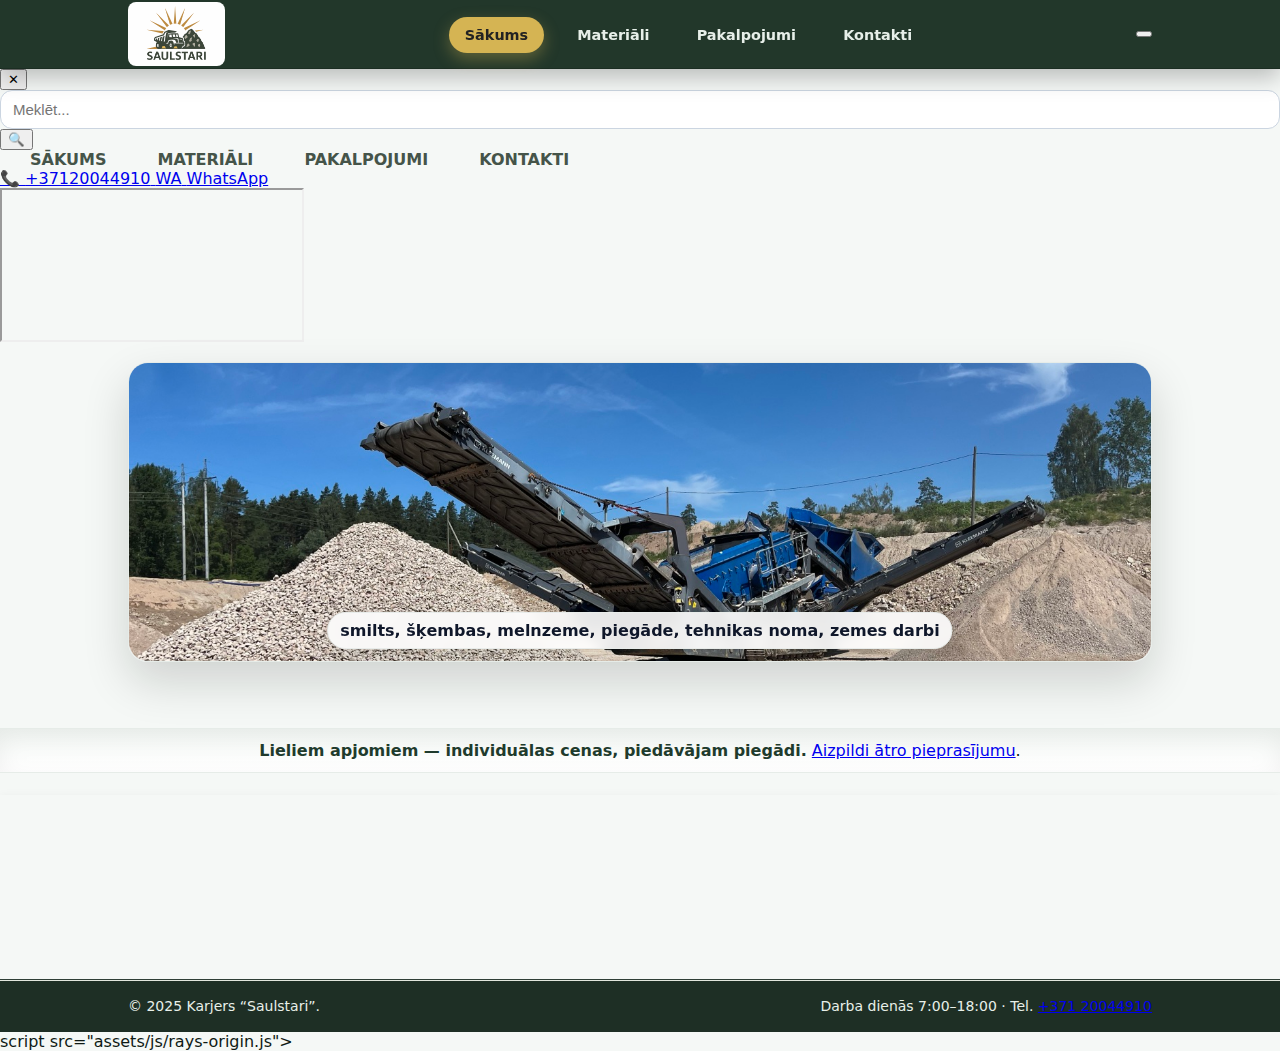
<file: index.html>
<!DOCTYPE html>
<html lang="lv">
<head>
  <meta charset="utf-8">
  <meta name="viewport" content="width=device-width, initial-scale=1">
  <link rel="icon" type="image/png" href="assets/favicon.png">
  <title>Karjers Saulstari</title>
  <link rel="stylesheet" href="assets/styles.css">
  <link rel="stylesheet" href="assets/theme-mineral.css">
  <link rel="stylesheet" href="assets/theme-litholines.css">
  <link rel="stylesheet" href="assets/theme-paperlux.css">
  <link rel="stylesheet" href="assets/theme-glassrail.css">
  <link rel="stylesheet" href="assets/theme-solidbar.css">
  <link rel="stylesheet" href="assets/theme-slategold.css">
  <link rel="stylesheet" href="assets/theme-golden-sand.css">
  <!-- switcher UI stils -->
  <link rel="stylesheet" href="assets/theme-switcher.css">
</head>
<body class="theme-solidbar">
<header class="header">
  <div class="container nav">
    <div class="brand"><img src="assets/logo.png" alt="Karjers Saulstari"></div>
    <nav>
      <a href="index.html" class="active">Sākums</a>
      <a href="materials.html">Materiāli</a>
      <a href="pakalpojumi.html">Pakalpojumi</a>
      <a href="contact.html">Kontakti</a>
    </nav>

    <button class="menu-toggle" aria-label="Izvēlne">
      <span></span>
      <span></span>
      <span></span>
    </button>
  </div>
</header>

<div class="mobile-menu" aria-hidden="true">
  <div class="mobile-menu-inner">
    <button class="mobile-menu-close" aria-label="Aizvērt izvēlni">✕</button>

    <div class="mobile-search">
      <input type="search" placeholder="Meklēt..." />
      <button class="mobile-search-btn" aria-label="Meklēt">🔍</button>
    </div>

    <nav class="mobile-nav">
      <a href="index.html">SĀKUMS</a>
      <a href="materials.html">MATERIĀLI</a>
      <a href="pakalpojumi.html">PAKALPOJUMI</a>
      <a href="contact.html">KONTAKTI</a>
    </nav>

    <div class="mobile-contact">
      <a href="tel:+37120044910" class="mobile-phone">
        <span class="icon-phone">📞</span>
        <span>+37120044910</span>
      </a>
      <a href="https://wa.me/37120044910" class="mobile-whatsapp">
        <span class="wa-badge">WA</span>
        <span>WhatsApp</span>
      </a>
    </div>

    <div class="mobile-map">
      <iframe class="mobile-map-frame"
        src="https://www.google.com/maps?q=Karjers%20Saulstari%20Salaspils&output=embed"
        loading="lazy"
        referrerpolicy="no-referrer-when-downgrade">
      </iframe>
    </div>
  </div>
</div>

<h1 class="visually-hidden">Sākums</h1>

<section class="section hero">
  <div class="container">
    <div class="frame" id="hero">
      <div class="slide active">
        <img src="assets/hero/hero-1.jpg" alt="Hero 1" data-focal="50% 35%">
      </div>
      <div class="slide">
        <img src="assets/hero/hero-2.jpg" alt="Hero 2" data-focal="50% 35%">
      </div>
      <div class="slide">
        <img src="assets/hero/hero-3.jpg" alt="Hero 3" data-focal="50% 45%">
      </div>
      <div class="slide">
        <img src="assets/hero/hero-4.jpg" alt="Hero 4" data-focal="50% 30%">
      </div>
      <div class="slide">
        <img src="assets/hero/hero-5.jpg" alt="Hero 5" data-focal="50% 30%">
      </div>
      <div class="caption">
        smilts, šķembas, melnzeme, piegāde, tehnikas noma, zemes darbi
      </div>
    </div>
  </div>
</section>

<script>
  (function() {
    var i = 0, s = document.querySelectorAll('#hero .slide');
    if (s.length < 2) return;
    setInterval(function() {
      s[i].classList.remove('active');
      i = (i + 1) % s.length;
      s[i].classList.add('active');
    }, 5000);
  })();
</script>

<section class="section">
  <div class="container">

    <!-- Globālais atjaunošanas datums (JS aizpilda no /api/materials) -->
    <div class="vmeta" id="home-materials-updated"></div>

    <!-- Šeit JS (materials.js) dinamiski ieliks visas materiālu rindas -->
    <div class="vlist" data-materials-list></div>

  </div>
</section>

<section class="cta-bar">
  <div class="container">
    <p style="margin:0;text-align:center">
      <strong>Lieliem apjomiem — individuālas cenas, piedāvājam piegādi.</strong>
      <a href="contact.html#fast-form">Aizpildi ātro pieprasījumu</a>.
    </p>
  </div>
</section>

<section class="map-section">
  <iframe class="map-banner"
    src="https://www.google.com/maps?q=Karjers%20Saulstari%20Salaspils&output=embed"
    loading="lazy">
  </iframe>
</section>

<footer class="footer">
  <div class="container">
    <div class="row">
      <div>© 2025 Karjers “Saulstari”.</div>
      <div>
        <span class="badge">Darba dienās 7:00–18:00</span>
        · Tel. <a href="tel:+37120044910">+371 20044910</a>
      </div>
    </div>
  </div>
</footer>

<script src="assets/js/focal.js"></script>
<script src="assets/js/focal.js"></script>
<script src="assets/js/theme-switcher.js"></script>
script src="assets/js/rays-origin.js"></script>
<script src="assets/js/mobile-menu.js"></script>
<script src="materials.js"></script>
</body>
</html>
</file>
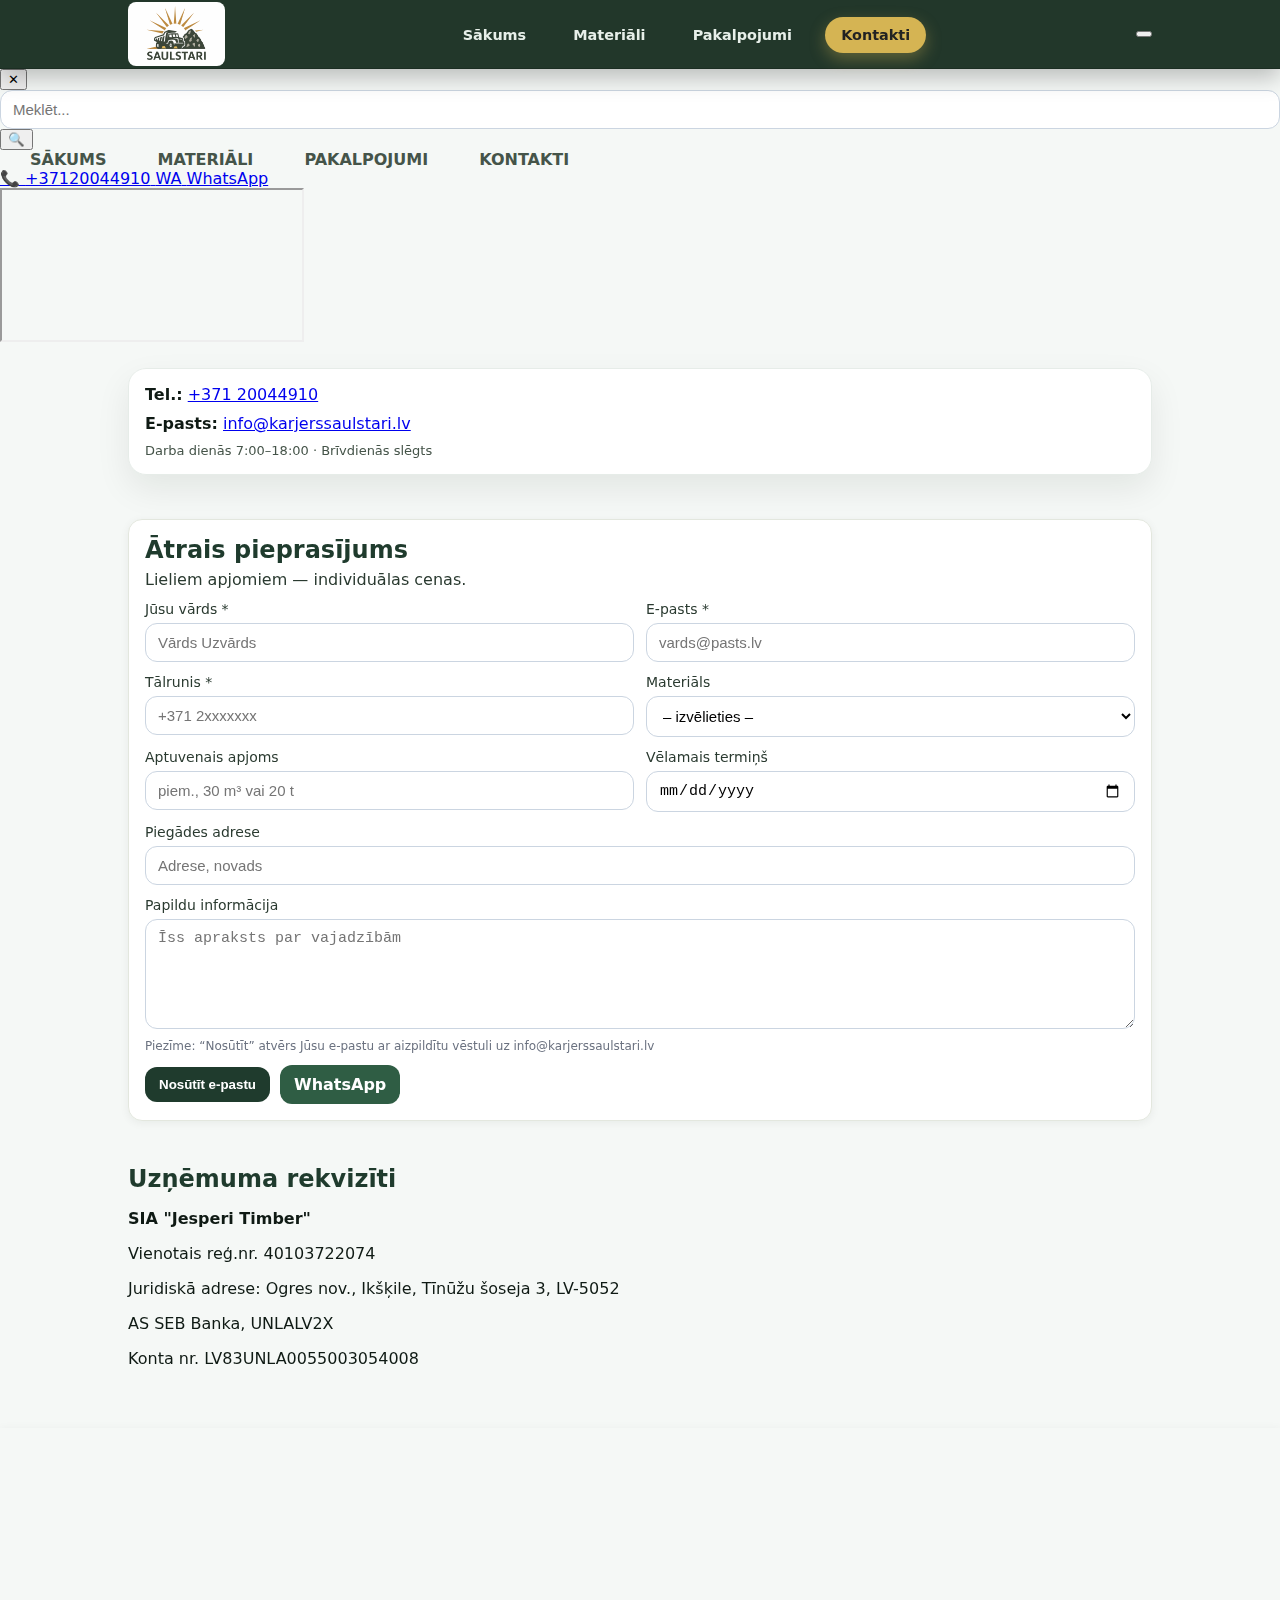
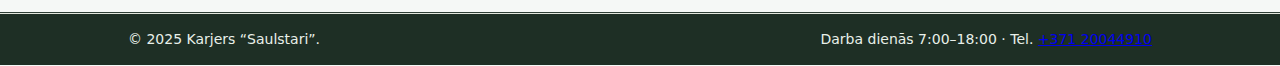
<file: contact.html>
<!DOCTYPE html><html lang="lv"><head>
<meta charset="utf-8"><meta name="viewport" content="width=device-width, initial-scale=1">
<link rel="icon" type="image/png" href="assets/favicon.png">
<title>Karjers Saulstari</title>
<link rel="stylesheet" href="assets/styles.css">
<link rel="stylesheet" href="assets/theme-mineral.css">
<link rel="stylesheet" href="assets/theme-litholines.css">
<link rel="stylesheet" href="assets/theme-paperlux.css">
<link rel="stylesheet" href="assets/theme-glassrail.css">
<link rel="stylesheet" href="assets/theme-solidbar.css">
<link rel="stylesheet" href="assets/theme-slategold.css">
<link rel="stylesheet" href="assets/theme-golden-sand.css">
<!-- switcher UI stils -->
<link rel="stylesheet" href="assets/theme-switcher.css">
</head><body class="theme-solidbar">
<header class="header"><div class="container nav">
  <div class="brand"><img src="assets/logo.png" alt="Karjers Saulstari"></div>
  <nav>
    <a href="index.html">Sākums</a>
    <a href="materials.html">Materiāli</a>
    <a href="pakalpojumi.html">Pakalpojumi</a>
    <a href="contact.html" class="active">Kontakti</a>
  </nav>

    <button class="menu-toggle" aria-label="Izvēlne">
      <span></span>
      <span></span>
      <span></span>
    </button>
</div></header>
<div class="mobile-menu" aria-hidden="true">
  <div class="mobile-menu-inner">
    <button class="mobile-menu-close" aria-label="Aizvērt izvēlni">✕</button>

    <div class="mobile-search">
      <input type="search" placeholder="Meklēt..." />
      <button class="mobile-search-btn" aria-label="Meklēt">🔍</button>
    </div>

    <nav class="mobile-nav">
      <a href="index.html">SĀKUMS</a>
      <a href="materials.html">MATERIĀLI</a>
      <a href="pakalpojumi.html">PAKALPOJUMI</a>
      <a href="contact.html">KONTAKTI</a>
    </nav>

    <div class="mobile-contact">
      <a href="tel:+37120044910" class="mobile-phone">
        <span class="icon-phone">📞</span>
        <span>+37120044910</span>
      </a>
      <a href="https://wa.me/37120044910" class="mobile-whatsapp">
        <span class="wa-badge">WA</span>
        <span>WhatsApp</span>
      </a>
    </div>

    <div class="mobile-map">
      <iframe class="mobile-map-frame"
        src="https://www.google.com/maps?q=Karjers%20Saulstari%20Salaspils&output=embed"
        loading="lazy"
        referrerpolicy="no-referrer-when-downgrade">
      </iframe>
    </div>
  </div>
</div><h1 class='visually-hidden'>Kontakti</h1>
<section class="section"><div class="container"><div class="vlist"><div class="vitem" style="grid-template-columns:1fr">
<div><strong>Tel.:</strong> <a href="tel:+37120044910">+371 20044910</a></div><div><strong>E-pasts:</strong> <a href="mailto:info@karjerssaulstari.lv">info@karjerssaulstari.lv</a></div>
<div class="vmeta">Darba dienās 7:00–18:00 · Brīvdienās slēgts</div></div></div></div></section>
<section class="section" id="fast-form"><div class="container"><div class="form-card">
<h2 style="margin:0 0 6px 0;color:var(--primary)">Ātrais pieprasījums</h2>
<p style="margin:0 0 12px 0;color:#2a3a30">Lieliem apjomiem — individuālas cenas.</p>
<form id="qform"><div class="form-grid">
<div><label for="name">Jūsu vārds *</label><input id="name" required placeholder="Vārds Uzvārds"><div class="error" id="err-name" style="display:none">Ievadiet vārdu</div></div>
<div><label for="email">E-pasts *</label><input id="email" type="email" required placeholder="vards@pasts.lv"><div class="error" id="err-email" style="display:none">Ievadiet derīgu e-pastu</div></div>
<div><label for="phone">Tālrunis *</label><input id="phone" required placeholder="+371 2xxxxxxx"><div class="error" id="err-phone" style="display:none">Ievadiet tālruni</div></div>
<div><label for="material">Materiāls</label><select id="material"><option value="">– izvēlieties –</option><option value="Smilts">Smilts</option><option value="Melnzeme">Melnzeme</option><option value="Šķembas 0/45">Šķembas 0/45</option><option value="Šķembas 0/56">Šķembas 0/56</option><option value="Šķembas 0/32">Šķembas 0/32</option><option value="Šķembas 0/16">Šķembas 0/16</option></select></div>
<div><label for="amount">Aptuvenais apjoms</label><input id="amount" placeholder="piem., 30 m³ vai 20 t"></div>
<div><label for="date">Vēlamais termiņš</label><input id="date" type="date"></div>
<div class="wide"><label for="address">Piegādes adrese</label><input id="address" placeholder="Adrese, novads"></div>
<div class="wide"><label for="message">Papildu informācija</label><textarea id="message" placeholder="Īss apraksts par vajadzībām"></textarea><div class="help">Piezīme: “Nosūtīt” atvērs Jūsu e‑pastu ar aizpildītu vēstuli uz info@karjerssaulstari.lv</div></div>
</div><div class="btn-wrap" style="margin-top:12px"><button type="submit" class="btn">Nosūtīt e-pastu</button> <a class="btn secondary" href="tel:+37120044910">WhatsApp</a></div></form>
</div></div></section>

  <!-- JAUNAIS BLOKS AR UZŅĒMUMA REKVIZĪTIEM -->
<section class="section">
  <div class="container">
    <div class="card">
      <h2 style="margin:0 0 8px 0;color:var(--primary)">Uzņēmuma rekvizīti</h2>

      <p><strong>SIA "Jesperi Timber"</strong></p>
      <p>Vienotais reģ.nr. 40103722074</p>
      <p>Juridiskā adrese: Ogres nov., Ikšķile, Tīnūžu šoseja 3, LV-5052</p>
      <p>AS SEB Banka, UNLALV2X</p>
      <p>Konta nr. LV83UNLA0055003054008</p>
    </div>
  </div>
</section>

  
<section class="map-section"><iframe class="map-banner" src="https://www.google.com/maps?q=Karjers%20Saulstari%20Salaspils&output=embed" loading="lazy"></iframe></section>

<script>
(function(){
  var p=new URLSearchParams(location.search).get('material');
  if(p){
    var s=document.getElementById('material');
    for(var i=0;i<s.options.length;i++){ if(s.options[i].value===p){ s.selectedIndex=i; break; } }
    document.getElementById('fast-form').scrollIntoView({behavior:'smooth'});
  }
})();
document.getElementById('qform').addEventListener('submit',function(e){
  e.preventDefault();
  function sh(id,c){document.getElementById(id).style.display=c?'block':'none';}
  var name=document.getElementById('name').value.trim(),
      email=document.getElementById('email').value.trim(),
      phone=document.getElementById('phone').value.trim();
  var material=document.getElementById('material').value,
      amount=document.getElementById('amount').value.trim(),
      date=document.getElementById('date').value,
      address=document.getElementById('address').value.trim(),
      message=document.getElementById('message').value.trim();
  var ok=true;
  sh('err-name',!name); if(!name) ok=false;
  sh('err-email',!/\S+@\S+\.\S+/.test(email)); if(!/\S+@\S+\.\S+/.test(email)) ok=false;
  sh('err-phone',!phone); if(!phone) ok=false;
  if(!ok) return;
  var subject=encodeURIComponent('Ātrais pieprasījums no mājaslapas');
  var body=[
    'Vārds: '+name,
    'E-pasts: '+email,
    'Tālrunis: '+phone,
    'Materiāls: '+(material||'-'),
    'Apjoms: '+(amount||'-'),
    'Termiņš: '+(date||'-'),
    'Adrese: '+(address||'-'),
    'Ziņa: '+(message||'-')
  ].join('\n');
  window.location.href='mailto:info@karjerssaulstari.lv?subject='+subject+'&body='+encodeURIComponent(body);
});
</script>
<footer class="footer"><div class="container"><div class="row"><div>© 2025 Karjers “Saulstari”.</div><div><span class="badge">Darba dienās 7:00–18:00</span> · Tel. <a href="tel:+37120044910">+371 20044910</a></div></div></div></footer>  <script src="assets/js/focal.js"></script>
<script src="assets/js/focal.js"></script>
<script src="assets/js/theme-switcher.js"></script>
<script src="assets/js/rays-origin.js"></script>

<script>
document.addEventListener("DOMContentLoaded", () => {
  const btn = document.querySelector('a.btn.secondary[href^="tel:"]');
  if (!btn) return;

  // Number in both formats
  const PHONE_PLUS  = "+37120044910"; // for whatsapp:// schemes (must include +)
  const PHONE_PLAIN = "37120044910";  // for wa.me (no +, no spaces)

  const isMobile = /Android|iPhone|iPad|iPod/i.test(navigator.userAgent);

  btn.addEventListener("click", (e) => {
    e.preventDefault();

    if (isMobile) {
      // Try native WhatsApp audio call
      const try1 = `whatsapp://audio?phone=${encodeURIComponent(PHONE_PLUS)}`;
      const try2 = `whatsapp://call?phone=${encodeURIComponent(PHONE_PLUS)}`; // secondary
      let opened = false;
      const vis = () => { if (document.hidden) opened = true; };
      document.addEventListener("visibilitychange", vis, { once: true });

      window.location.href = try1;
      setTimeout(() => {
        if (!opened) {
          window.location.href = try2;
          setTimeout(() => { if (!opened) window.location.href = `https://wa.me/${PHONE_PLAIN}`; }, 700);
        }
      }, 900);
    } else {
      // Desktop: Web/Desktop cannot be forced to start a call; open chat
      window.open(`https://wa.me/${PHONE_PLAIN}`, "_blank", "noopener");
    }
  });
});
</script>
  <script src="assets/js/mobile-menu.js"></script>
</body>
</html>
</file>
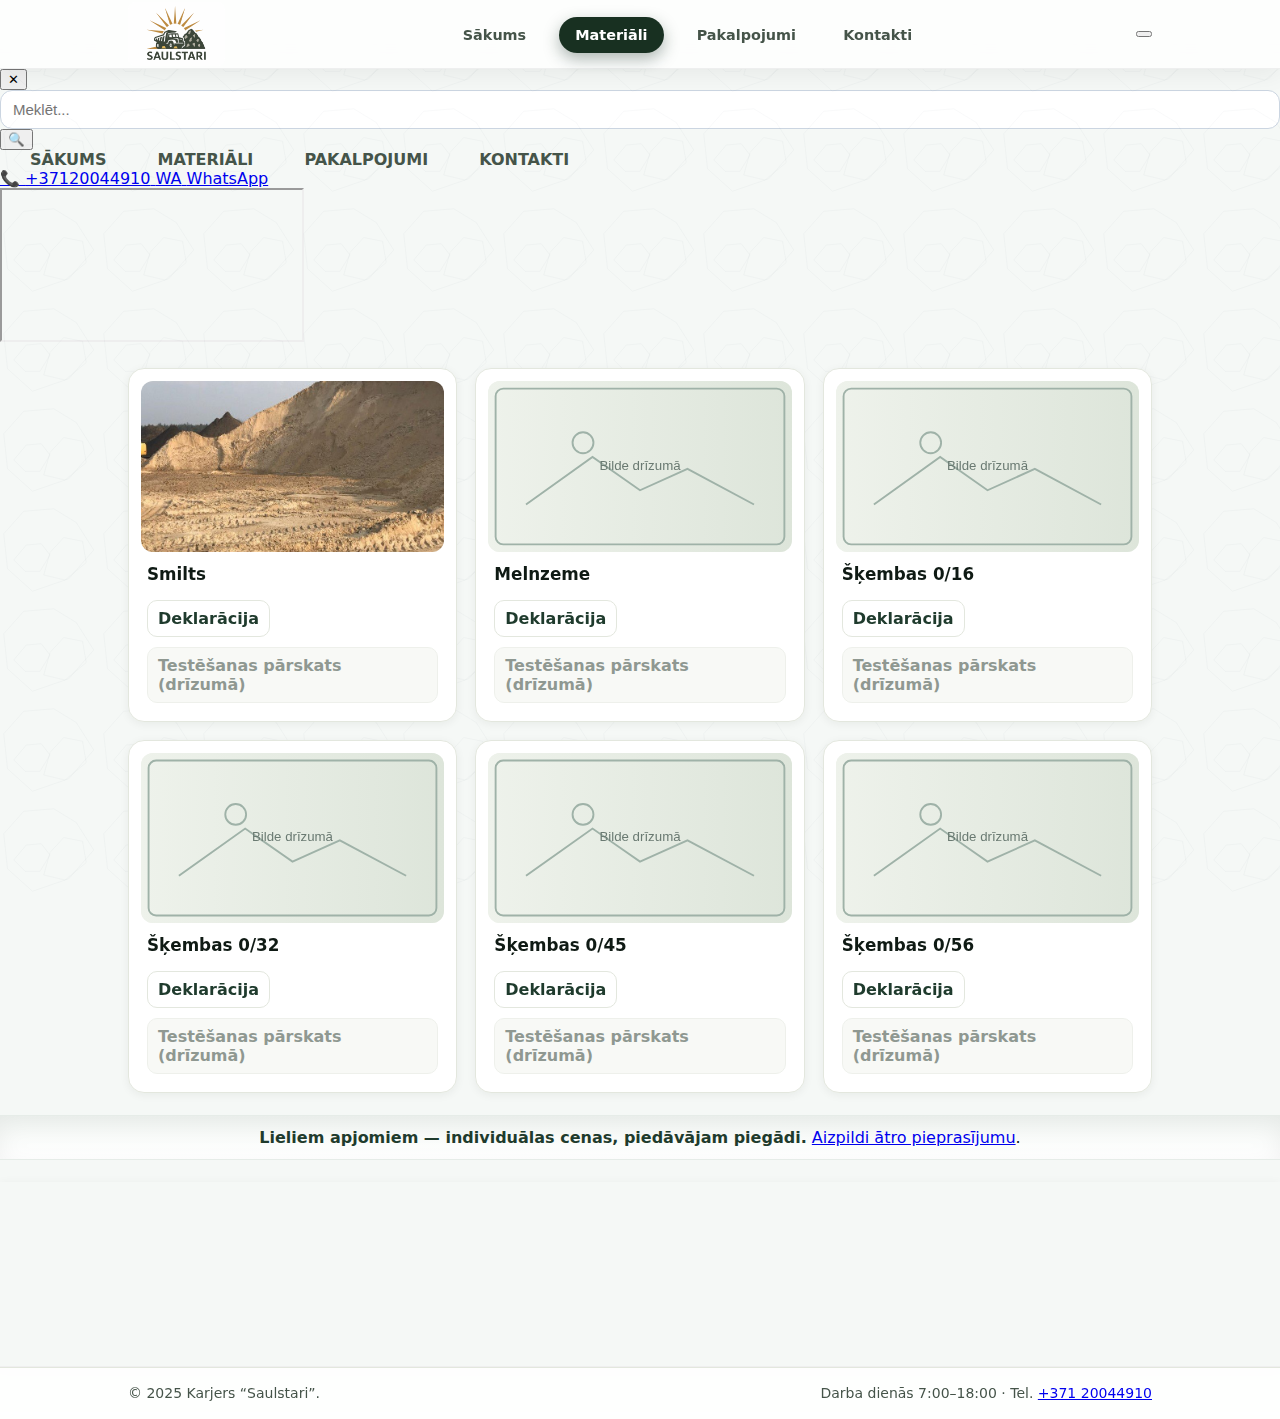
<file: materials.html>
<!DOCTYPE html><html lang="lv"><head>
<meta charset="utf-8"><meta name="viewport" content="width=device-width, initial-scale=1">
<link rel="icon" type="image/png" href="assets/favicon.png">
<title>Karjers Saulstari</title>
<link rel="stylesheet" href="assets/styles.css">
<link rel="stylesheet" href="assets/theme-mineral.css">
<link rel="stylesheet" href="assets/theme-litholines.css">
<link rel="stylesheet" href="assets/theme-paperlux.css">
<link rel="stylesheet" href="assets/theme-glassrail.css">
<link rel="stylesheet" href="assets/theme-solidbar.css">
<link rel="stylesheet" href="assets/theme-slategold.css">
<link rel="stylesheet" href="assets/theme-golden-sand.css">
<!-- switcher UI stils -->
<link rel="stylesheet" href="assets/theme-switcher.css">
<style>

/* === Materiāli: 3-per-row grid === */
.materials-grid{
  display:grid;
  grid-template-columns: repeat(3, 1fr);
  gap: 18px;
}
@media(max-width: 980px){
  .materials-grid{ grid-template-columns: repeat(2, 1fr); }
}
@media(max-width: 640px){
  .materials-grid{ grid-template-columns: 1fr; }
}
.material-card{
  background: var(--panel);
  border:1px solid var(--border);
  border-radius:16px;
  box-shadow: var(--shadow);
  padding:12px;
  display:flex;
  flex-direction:column;
  gap:10px;
}
.material-card .media{
  aspect-ratio: 16 / 9;
  background:#eef2eb;
  border-radius:12px;
  overflow:hidden;
  display:flex;align-items:center;justify-content:center;
}
.material-card .media img{
  width:100%;height:100%;object-fit:cover;
}
.material-card h3{
  margin:2px 6px;
  font-size:1.05rem;
}
.material-card .docs{
  display:flex;flex-wrap:wrap;gap:10px;margin:4px 6px 6px;
}
.material-card .docs .doc{
  display:inline-block;
  padding:8px 10px;
  border-radius:10px;
  text-decoration:none;
  font-weight:600;
  border:1px solid var(--border);
  color: var(--primary);
  background: #fff;
}
.material-card .docs .doc:hover{
  border-color: var(--active);
  color:#fff;
  background: linear-gradient(90deg,var(--active), var(--primary));
}
.material-card .docs .disabled{
  opacity:.6;
  pointer-events:none;
  color: var(--muted);
  background: #f3f5f1;
}

</style>
<style>

/* === 3-per-row cards with lightbox === */
.work-grid, .materials-grid{
  display:grid;
  grid-template-columns: repeat(3, 1fr);
  gap: 18px;
}
@media(max-width: 980px){
  .work-grid, .materials-grid{ grid-template-columns: repeat(2, 1fr); }
}
@media(max-width: 640px){
  .work-grid, .materials-grid{ grid-template-columns: 1fr; }
}

.work-card, .material-card{
  background: var(--panel);
  border:1px solid var(--border);
  border-radius:16px;
  box-shadow: var(--shadow);
  padding:12px;
  display:flex;
  flex-direction:column;
  gap:10px;
}

.work-card .media, .material-card .media{
  position: relative;
  aspect-ratio: 16 / 9;
  background:#eef2eb;
  border-radius:12px;
  overflow:hidden;
  display:flex;align-items:center;justify-content:center;
}
.work-card .media{ cursor: zoom-in; }

.work-card .media img, .material-card .media img{
  width:100%;height:100%;object-fit:cover;
}

.work-card h3, .material-card h3{ margin:2px 6px; font-size:1.05rem; }
.work-card p{ margin:0 6px 6px; color: var(--muted); }

.material-card .docs{
  display:flex;flex-wrap:wrap;gap:10px;margin:4px 6px 6px;
}
.material-card .docs .doc{
  display:inline-block;
  padding:8px 10px;
  border-radius:10px;
  text-decoration:none;
  font-weight:600;
  border:1px solid var(--border);
  color: var(--primary);
  background: #fff;
}
.material-card .docs .doc:hover{
  border-color: var(--active);
  color:#fff;
  background: linear-gradient(90deg,var(--active), var(--primary));
}
.material-card .docs .disabled{
  opacity:.6;
  pointer-events:none;
  color: var(--muted);
  background: #f3f5f1;
}

/* small counter badge to indicate gallery length */
.work-card .count-badge{
  position:absolute; right:8px; bottom:8px;
  background: rgba(15,26,20,.85);
  color: #fff; padding:6px 10px; border-radius:999px; font-weight:700; font-size:.9rem;
  border:1px solid rgba(255,255,255,.2);
}

/* Lightbox */
.lb-backdrop{
  position:fixed; inset:0; background:rgba(10,16,12,.7);
  display:none; align-items:center; justify-content:center;
  z-index: 1000;
}
.lb-backdrop.active{ display:flex; }
.lb-frame{
  width:66.666vw; max-width:1200px; aspect-ratio: 16 / 9;
  background:#000; border-radius:16px; overflow:hidden; position:relative;
  box-shadow: 0 20px 60px rgba(0,0,0,.5);
}
@media(max-width: 1024px){
  .lb-frame{ width: 90vw; }
}
.lb-frame img{
  width:100%; height:100%; object-fit:contain; background:#000;
}
.lb-close, .lb-prev, .lb-next{
  position:absolute; top:50%; transform: translateY(-50%);
  background: rgba(25,35,30,.8);
  color:#fff; border:none; cursor:pointer;
  width:44px; height:44px; border-radius:999px; display:flex; align-items:center; justify-content:center;
  font-size:22px; line-height:1;
}
.lb-close{ top:10px; right:10px; transform:none; }
.lb-prev{ left:10px; }
.lb-next{ right:10px; }
.lb-close:hover, .lb-prev:hover, .lb-next:hover{ background: rgba(25,35,30,.95); }

</style>
</head><body class="theme-mineral">
<header class="header"><div class="container nav">
  <div class="brand"><img src="assets/logo.png" alt="Karjers Saulstari"></div>
  <nav>
    <a href="index.html">Sākums</a>
    <a href="materials.html" class="active">Materiāli</a>
    <a href="pakalpojumi.html">Pakalpojumi</a>
    <a href="contact.html">Kontakti</a>
  </nav>

    <button class="menu-toggle" aria-label="Izvēlne">
      <span></span>
      <span></span>
      <span></span>
    </button>
</div></header>
<div class="mobile-menu" aria-hidden="true">
  <div class="mobile-menu-inner">
    <button class="mobile-menu-close" aria-label="Aizvērt izvēlni">✕</button>

    <div class="mobile-search">
      <input type="search" placeholder="Meklēt..." />
      <button class="mobile-search-btn" aria-label="Meklēt">🔍</button>
    </div>

    <nav class="mobile-nav">
      <a href="index.html">SĀKUMS</a>
      <a href="materials.html">MATERIĀLI</a>
      <a href="pakalpojumi.html">PAKALPOJUMI</a>
      <a href="contact.html">KONTAKTI</a>
    </nav>

    <div class="mobile-contact">
      <a href="tel:+37120044910" class="mobile-phone">
        <span class="icon-phone">📞</span>
        <span>+37120044910</span>
      </a>
      <a href="https://wa.me/37120044910" class="mobile-whatsapp">
        <span class="wa-badge">WA</span>
        <span>WhatsApp</span>
      </a>
    </div>

    <div class="mobile-map">
      <iframe class="mobile-map-frame"
        src="https://www.google.com/maps?q=Karjers%20Saulstari%20Salaspils&output=embed"
        loading="lazy"
        referrerpolicy="no-referrer-when-downgrade">
      </iframe>
    </div>
  </div>
</div><h1 class='visually-hidden'>Materiāli</h1>
<section class="section">
  <div class="container">
    <div class="materials-grid">
      <article class="material-card" id="smilts">
      <div class="media"><img src="assets/materials/smilts/smilts-1.jpg" alt="Smilts"></div>
      <h3>Smilts</h3>
      <div class="docs"><a class="doc" href="docs/deklaracija-smilts.pdf" target="_blank">Deklarācija</a> <span class="doc disabled">Testēšanas pārskats (drīzumā)</span></div>
    </article>
<article class="material-card" id="melnzeme">
      <div class="media"><img src="assets/materials/_placeholders/material-placeholder.svg" alt="Melnzeme"></div>
      <h3>Melnzeme</h3>
      <div class="docs"><a class="doc" href="docs/deklaracija-melnzeme.pdf" target="_blank">Deklarācija</a> <span class="doc disabled">Testēšanas pārskats (drīzumā)</span></div>
    </article>
<article class="material-card" id="skembas-0-16">
      <div class="media"><img src="assets/materials/_placeholders/material-placeholder.svg" alt="Šķembas 0/16"></div>
      <h3>Šķembas 0/16</h3>
      <div class="docs"><a class="doc" href="docs/deklaracija-skembas-0-16.pdf" target="_blank">Deklarācija</a> <span class="doc disabled">Testēšanas pārskats (drīzumā)</span></div>
    </article>
<article class="material-card" id="skembas-0-32">
      <div class="media"><img src="assets/materials/_placeholders/material-placeholder.svg" alt="Šķembas 0/32"></div>
      <h3>Šķembas 0/32</h3>
      <div class="docs"><a class="doc" href="docs/deklaracija-skembas-0-32.pdf" target="_blank">Deklarācija</a> <span class="doc disabled">Testēšanas pārskats (drīzumā)</span></div>
    </article>
<article class="material-card" id="skembas-0-45">
      <div class="media"><img src="assets/materials/_placeholders/material-placeholder.svg" alt="Šķembas 0/45"></div>
      <h3>Šķembas 0/45</h3>
      <div class="docs"><a class="doc" href="docs/deklaracija-skembas-0-45.pdf" target="_blank">Deklarācija</a> <span class="doc disabled">Testēšanas pārskats (drīzumā)</span></div>
    </article>
<article class="material-card" id="skembas-0-56">
      <div class="media"><img src="assets/materials/_placeholders/material-placeholder.svg" alt="Šķembas 0/56"></div>
      <h3>Šķembas 0/56</h3>
      <div class="docs"><a class="doc" href="docs/deklaracija-skembas-0-56.pdf" target="_blank">Deklarācija</a> <span class="doc disabled">Testēšanas pārskats (drīzumā)</span></div>
    </article>
    </div>
  </div>
</section>
<section class="cta-bar"><div class="container"><p style="margin:0;text-align:center"><strong>Lieliem apjomiem — individuālas cenas, piedāvājam piegādi.</strong> <a href="contact.html#fast-form">Aizpildi ātro pieprasījumu</a>.</p></div></section><section class="map-section"><iframe class="map-banner" src="https://www.google.com/maps?q=Karjers%20Saulstari%20Salaspils&output=embed" loading="lazy"></iframe></section><footer class="footer"><div class="container"><div class="row"><div>© 2025 Karjers “Saulstari”.</div><div><span class="badge">Darba dienās 7:00–18:00</span> · Tel. <a href="tel:+37120044910">+371 20044910</a></div></div></div></footer>  <script src="assets/js/focal.js"></script>
<script src="assets/js/focal.js"></script>
<script src="assets/js/theme-switcher.js"></script>
<script src="assets/js/rays-origin.js"></script>
  <script src="assets/js/mobile-menu.js"></script>
</body>
</html>
</file>
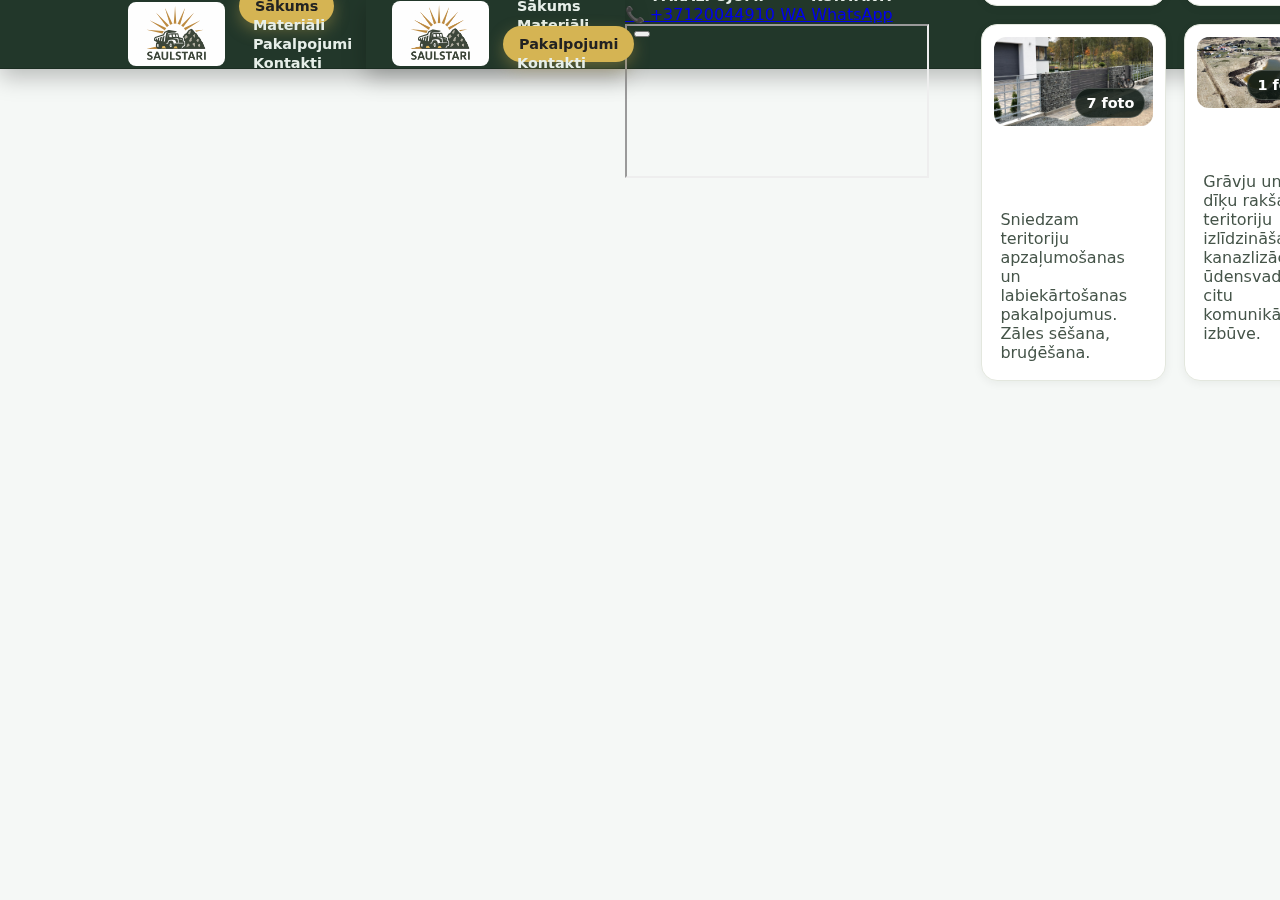
<file: pakalpojumi.html>
<!DOCTYPE html><html lang="lv"><head>
<meta charset="utf-8"><meta name="viewport" content="width=device-width, initial-scale=1">
<link rel="icon" type="image/png" href="assets/favicon.png">
<title>Karjers Saulstari — Pakalpojumi</title>

<link rel="stylesheet" href="assets/styles.css">
<link rel="stylesheet" href="assets/theme-mineral.css">
<link rel="stylesheet" href="assets/theme-litholines.css">
<link rel="stylesheet" href="assets/theme-paperlux.css">
<link rel="stylesheet" href="assets/theme-glassrail.css">
<link rel="stylesheet" href="assets/theme-solidbar.css">
<link rel="stylesheet" href="assets/theme-slategold.css">
<link rel="stylesheet" href="assets/theme-golden-sand.css">
<link rel="stylesheet" href="assets/theme-switcher.css">
  <!-- switcher UI stils -->
<link rel="stylesheet" href="assets/theme-switcher.css">
</head><body class="theme-solidbar">
<header class="header"><div class="container nav">
  <div class="brand"><img src="assets/logo.png" alt="Karjers Saulstari"></div>
  <nav>
    <a href="index.html" class="active">Sākums</a>
    <a href="materials.html">Materiāli</a>
    <a href="pakalpojumi.html">Pakalpojumi</a>
    <a href="contact.html">Kontakti</a>
  </nav>


  

<!-- Stack Gallery minimālais CSS (lokāli šai lapai) -->
<style>
  .stack-gallery{
  position: relative;
  height: 320px;
  border-radius: 18px;
  overflow: visible;
  user-select: none;
  margin: 16px 0;
}
.stack-gallery img{
  position: absolute;
  inset: 0;
  width: 100%;
  height: 100%;
  object-fit: cover;
  border-radius: 18px;
  box-shadow: 0 14px 34px rgba(0,0,0,.14);
  transition: transform .4s ease, z-index .3s ease, filter .3s ease, opacity .3s ease;
  cursor: pointer;
}

/* Sākotnējā kaskāde (redzamas malas ~5%) */
.stack-gallery img:nth-child(1){ transform: translateX(0%); z-index: 1; }
.stack-gallery img:nth-child(2){ transform: translateX(5%); z-index: 2; }
.stack-gallery img:nth-child(3){ transform: translateX(10%); z-index: 3; }
.stack-gallery img:nth-child(4){ transform: translateX(15%); z-index: 4; }
.stack-gallery img:nth-child(5){ transform: translateX(20%); z-index: 5; }

/* Kad uzbrauc virs bildes – tā paceļas un kļūst nedaudz lielāka */
.stack-gallery img:hover{
  transform: scale(1.05) translateX(0);
  z-index: 20;
  filter: brightness(1.05);
}

/* Kad cita bilde hover – pārējās kļūst nedaudz blāvākas */
.stack-gallery:hover img:not(:hover){
  opacity: 0.7;
  filter: brightness(0.9);
}

/* Lightbox */
.sg-lightbox{
  position: fixed; inset: 0; z-index: 5000;
  background: rgba(0,0,0,.65);
  display: none; align-items: center; justify-content: center;
  padding: 24px;
}
.sg-lightbox.is-open{ display: flex; }
.sg-lightbox .sg-frame{
  width: 75vw; height: 75vh;
  max-width: 1280px; max-height: 900px;
  background: #000; border-radius: 18px; overflow: hidden;
  box-shadow: 0 24px 64px rgba(0,0,0,.45);
  position: relative;
}
.sg-lightbox img{
  width: 100%; height: 100%; object-fit: contain;
  background: #000;
}
.sg-close{
  position: absolute; top: 10px; right: 12px;
  background: rgba(255,255,255,.9); border: none;
  border-radius: 999px; width: 36px; height: 36px;
  font-size: 20px; cursor: pointer;
  box-shadow: 0 6px 18px rgba(0,0,0,.25);
}
</style>
<style>

/* === 3-per-row cards with lightbox === */
.work-grid, .materials-grid{
  display:grid;
  grid-template-columns: repeat(3, 1fr);
  gap: 18px;
}
@media(max-width: 980px){
  .work-grid, .materials-grid{ grid-template-columns: repeat(2, 1fr); }
}
@media(max-width: 640px){
  .work-grid, .materials-grid{ grid-template-columns: 1fr; }
}

.work-card, .material-card{
  background: var(--panel);
  border:1px solid var(--border);
  border-radius:16px;
  box-shadow: var(--shadow);
  padding:12px;
  display:flex;
  flex-direction:column;
  gap:10px;
}

.work-card .media, .material-card .media{
  position: relative;
  aspect-ratio: 16 / 9;
  background:#eef2eb;
  border-radius:12px;
  overflow:hidden;
  display:flex;align-items:center;justify-content:center;
}
.work-card .media{ cursor: zoom-in; }

.work-card .media img, .material-card .media img{
  width:100%;height:100%;object-fit:cover;
}

.work-card h3, .material-card h3{ margin:2px 6px; font-size:1.05rem; }
.work-card p{ margin:0 6px 6px; color: var(--muted); }

.material-card .docs{
  display:flex;flex-wrap:wrap;gap:10px;margin:4px 6px 6px;
}
.material-card .docs .doc{
  display:inline-block;
  padding:8px 10px;
  border-radius:10px;
  text-decoration:none;
  font-weight:600;
  border:1px solid var(--border);
  color: var(--primary);
  background: #fff;
}
.material-card .docs .doc:hover{
  border-color: var(--active);
  color:#fff;
  background: linear-gradient(90deg,var(--active), var(--primary));
}
.material-card .docs .disabled{
  opacity:.6;
  pointer-events:none;
  color: var(--muted);
  background: #f3f5f1;
}

/* small counter badge to indicate gallery length */
.work-card .count-badge{
  position:absolute; right:8px; bottom:8px;
  background: rgba(15,26,20,.85);
  color: #fff; padding:6px 10px; border-radius:999px; font-weight:700; font-size:.9rem;
  border:1px solid rgba(255,255,255,.2);
}

/* Lightbox */
.lb-backdrop{
  position:fixed; inset:0; background:rgba(10,16,12,.7);
  display:none; align-items:center; justify-content:center;
  z-index: 1000;
}
.lb-backdrop.active{ display:flex; }
.lb-frame{
  width:66.666vw; max-width:1200px; aspect-ratio: 16 / 9;
  background:#000; border-radius:16px; overflow:hidden; position:relative;
  box-shadow: 0 20px 60px rgba(0,0,0,.5);
}
@media(max-width: 1024px){
  .lb-frame{ width: 90vw; }
}
.lb-frame img{
  width:100%; height:100%; object-fit:contain; background:#000;
}
.lb-close, .lb-prev, .lb-next{
  position:absolute; top:50%; transform: translateY(-50%);
  background: rgba(25,35,30,.8);
  color:#fff; border:none; cursor:pointer;
  width:44px; height:44px; border-radius:999px; display:flex; align-items:center; justify-content:center;
  font-size:22px; line-height:1;
}
.lb-close{ top:10px; right:10px; transform:none; }
.lb-prev{ left:10px; }
.lb-next{ right:10px; }
.lb-close:hover, .lb-prev:hover, .lb-next:hover{ background: rgba(25,35,30,.95); }

</style>
</head>
<body class="theme-mineral">
<header class="header">
  <div class="container nav">
    <div class="brand"><img src="assets/logo.png" alt="Karjers Saulstari"></div>
    <nav>
    <a href="index.html">Sākums</a>
    <a href="materials.html">Materiāli</a>
    <a href="pakalpojumi.html" class="active">Pakalpojumi</a>
    <a href="contact.html">Kontakti</a>
  </nav>

    <button class="menu-toggle" aria-label="Izvēlne">
      <span></span>
      <span></span>
      <span></span>
    </button>
  </div>
</header>
<div class="mobile-menu" aria-hidden="true">
  <div class="mobile-menu-inner">
    <button class="mobile-menu-close" aria-label="Aizvērt izvēlni">✕</button>

    <div class="mobile-search">
      <input type="search" placeholder="Meklēt..." />
      <button class="mobile-search-btn" aria-label="Meklēt">🔍</button>
    </div>

    <nav class="mobile-nav">
      <a href="index.html">SĀKUMS</a>
      <a href="materials.html">MATERIĀLI</a>
      <a href="pakalpojumi.html">PAKALPOJUMI</a>
      <a href="contact.html">KONTAKTI</a>
    </nav>

    <div class="mobile-contact">
      <a href="tel:+37120044910" class="mobile-phone">
        <span class="icon-phone">📞</span>
        <span>+37120044910</span>
      </a>
      <a href="https://wa.me/37120044910" class="mobile-whatsapp">
        <span class="wa-badge">WA</span>
        <span>WhatsApp</span>
      </a>
    </div>

    <div class="mobile-map">
      <iframe class="mobile-map-frame"
        src="https://www.google.com/maps?q=Karjers%20Saulstari%20Salaspils&output=embed"
        loading="lazy"
        referrerpolicy="no-referrer-when-downgrade">
      </iframe>
    </div>
  </div>
</div>

<h1 class="visually-hidden">Pakalpojumi</h1>


<section class="section">
  <div class="container">
    <div class="work-grid">
<article class="work-card" id="transportesana">
  <div class="media" 
       data-gallery="assets/galerija/transportesana/01.jpg|assets/galerija/transportesana/02.jpg"
       data-start="0" title="Atvērt galeriju">
    <img src="assets/galerija/transportesana/01.jpg" alt="Transportēšana un piegāde">
    <div class="count-badge">2 foto</div>
  </div>
  <h3>Transportēšana un piegāde</h3>
  <p>Piedāvājam iegādāto preču piegādi ar pašizgāzējiem, puspiekabēm, apjomi no 2 līdz 20 m3.</p>
</article>
<article class="work-card" id="tehnikas-noma">
  <div class="media" 
       data-gallery="assets/galerija/Tehnikasnoma/01.jpg|assets/galerija/Tehnikasnoma/02.jpg|assets/galerija/Tehnikasnoma/03.jpg"
       data-start="0" title="Atvērt galeriju">
    <img src="assets/galerija/Tehnikasnoma/01.jpg" alt="Tehnikas noma">
    <div class="count-badge">3 foto</div>
  </div>
  <h3>Tehnikas noma</h3>
  <p>Ekskavatori, frontālie iekrāvēji, sijātājs — noma ar operatoru.</p>
</article>
<article class="work-card" id="sijasana">
  <div class="media"
       data-gallery="assets/galerija/sijasana/01.jpg|assets/galerija/sijasana/02.jpg|assets/galerija/sijasana/03.jpg|assets/galerija/sijasana/04.jpg|assets/galerija/sijasana/05.jpg"
       data-start="0" title="Atvērt galeriju">
    <img src="assets/galerija/sijasana/01.jpg" alt="Sijāšanas pakalpojumi">
    <div class="count-badge">5 foto</div>
  </div>
  <h3>Sijāšanas pakalpojumi</h3>
  <p>Frakciju sijāšana uz vietas objektā vai karjerā.</p>
</article>
<article class="work-card" id="labiekartosana">
  <div class="media"
       data-gallery="assets/galerija/labiekartosana/07.jpg|assets/galerija/labiekartosana/02.jpg|assets/galerija/labiekartosana/03.jpg|assets/galerija/labiekartosana/04.jpg|assets/galerija/labiekartosana/05.jpg|assets/galerija/labiekartosana/06.jpg|assets/galerija/labiekartosana/01.jpg"
       data-start="0" title="Atvērt galeriju">  
    <img src="assets/galerija/labiekartosana/07.jpg" alt="labiekārtošana">
    <div class="count-badge">7 foto</div>
  </div>
  <h3>Apzaļumošana un labiekārtošana</h3>
  <p>Sniedzam teritoriju apzaļumošanas un labiekārtošanas pakalpojumus. Zāles sēšana, bruģēšana.</p>
</article>
<article class="work-card" id="zemesdarbi">
     <div class="media"
       data-gallery="assets/galerija/zemesdarbi/01.jpg"
       data-start="0" title="Atvērt galeriju">
    <img src="assets/galerija/zemesdarbi/01.jpg" alt="Zemes darbi">
    <div class="count-badge">1 foto</div>
  </div>
  <h3>Zemes darbi</h3>
  <p>Grāvju un dīķu rakšana, teritoriju izlīdzināšana, kanazlizācijas, ūdensvada un citu komunikāciju izbūve.</p>
</article>
    </div>
</section>


<section class="cta-bar">
  <div class="container">
    <p style="margin:0;text-align:center">
      <strong>Lieliem apjomiem — individuālas cenas, piedāvājam piegādi.</strong>
      <a href="contact.html#fast-form">Aizpildi ātro pieprasījumu</a>.
    </p>
  </div>
</section>

<section class="map-section">
  <iframe class="map-banner" src="https://www.google.com/maps?q=Karjers%20Saulstari%20Salaspils&output=embed" loading="lazy"></iframe>
</section>

<footer class="footer">
  <div class="container">
    <div class="row">
      <div>© 2025 Karjers “Saulstari”.</div>
      <div><span class="badge">Darba dienās 7:00–18:00</span> · Tel. <a href="tel:+37120044910">+371 20044910</a></div>
    </div>
  </div>
</footer>

<!-- Skripti -->
<script src="assets/js/focal.js"></script>
<script src="assets/js/theme-switcher.js"></script>

<!-- Stack gallery JS (lokāli šai lapai) -->
<script>
(function(){
  // Lightbox
  let overlay;
  function ensureOverlay(){
    if (overlay) return overlay;
    overlay = document.createElement('div');
    overlay.className = 'sg-lightbox';
    overlay.innerHTML = `
      <div class="sg-frame">
        <button class="sg-close" aria-label="Aizvērt">×</button>
        <img alt="">
      </div>`;
    document.body.appendChild(overlay);

    overlay.addEventListener('click', e=>{
      if (e.target === overlay || e.target.classList.contains('sg-close')) closeLightbox();
    });
    window.addEventListener('keydown', e=>{
      if (e.key === 'Escape') closeLightbox();
    });
    return overlay;
  }
  function openLightbox(src){
    const o = ensureOverlay();
    o.querySelector('img').src = src;
    o.classList.add('is-open');
  }
  function closeLightbox(){ overlay && overlay.classList.remove('is-open'); }

  // Katram attēlam – klikšķis atver lielāku versiju
  document.querySelectorAll('.stack-gallery img').forEach(img=>{
    img.addEventListener('click', e=>{
      e.stopPropagation();
      openLightbox(img.src);
    });
  });
})();
</script>
<script src="assets/js/lightbox.js"></script>
<script src="assets/js/rays-origin.js"></script>
  <script src="assets/js/mobile-menu.js"></script>
</body>
</html>
</file>
<file: assets/styles.css>
:root{
  --bg:#F4F6F1;--text:#0f1a14;--muted:#455449;--primary:#1F3B2D;--active:#2F5D44;--accent:#E5B73B;
  --panel:#FFFFFF;--border:#e3e7de;--shadow:0 2px 10px rgba(18,31,25,.06);
  --nav-h:68px;
  --hero-shift:0px;
}
@media(max-width:720px){:root{--nav-h:56px}}
*{box-sizing:border-box}
.visually-hidden{position:absolute!important;height:1px;width:1px;overflow:hidden;clip:rect(1px,1px,1px,1px)}
body{font-family:system-ui,Arial,sans-serif;margin:0;background:var(--bg);color:var(--text)}
.container{max-width:1000px;margin:0 auto;padding:0 16px}
@media (min-width: 1024px){
  .container{
    max-width: none;
    width: 80%;
    padding: 0;
  }
}
.header{background:var(--panel);position:sticky;top:0;z-index:20;box-shadow:var(--shadow)}
.nav{display:flex;align-items:center;justify-content:space-between;height:var(--nav-h)}
.brand{display:flex;align-items:center;gap:10px}
.brand img{height:calc(.95 * var(--nav-h));width:auto;object-fit:contain;border-radius:8px}
nav a{margin-left:14px;text-decoration:none;color:var(--muted);font-weight:600;padding:10px 16px;border-radius:999px}
nav a.active{color:#fff;background:linear-gradient(90deg,var(--active), var(--primary));box-shadow:0 2px 8px rgba(31,59,45,.25)}
nav a:hover{color:var(--primary)}
.section{padding:22px 0}
.footer{padding:18px 0;background:var(--panel);box-shadow:inset 0 1px 0 var(--border);color:var(--muted);font-size:14px}
.footer .row{display:flex;justify-content:space-between;align-items:center;flex-wrap:wrap;gap:10px}

.vlist{display:flex;flex-direction:column;gap:12px}
.vitem{background:var(--panel);border:1px solid var(--border);border-radius:14px;padding:12px 16px;box-shadow:var(--shadow);display:grid;grid-template-columns:1fr 1fr;gap:10px;align-items:center}
.vname-line{display:flex;align-items:baseline;gap:10px;flex-wrap:wrap}
.vname{font-weight:800;letter-spacing:.2px}
.vprice{font-weight:800;color:var(--primary)}
.vmeta{font-size:13px;color:var(--muted)}

/* ============================= */
/*       JAUNAIS PIEEJAMĪBAS BLOKS       */
/* ============================= */

.avail-grid{
  display:flex;
  align-items:center;
  justify-content:flex-end;
  gap:10px;
}

/* vecā .avail-label dēļ – nerādām */
.avail-label{
  display:none;
}

.dot{
  width:10px;
  height:10px;
  border-radius:50%;
}
.dot.green{background:#2fb344}
.dot.yellow{background:#f2b01b}
.dot.red{background:#e74c3c}
.dot.gray{background:#94a3b8}

.avail-text{
  color:var(--muted);
  white-space:nowrap; /* Neliels daudzums vienā rindā desktopā */
}

/* “interesēties” pa labi */
.avail-action{
  margin-left:24px;
}

.avail-action a{
  color:var(--primary);
  text-decoration:underline;
}

/* Mobilais */
@media(max-width:780px){
  .vitem{grid-template-columns:1fr}

  .avail-grid{
    justify-content:flex-start;
    flex-wrap:wrap;
    gap:6px;
  }

  .avail-text{
    white-space:normal; /* mobilajā drīkst lauzt */
  }

  .avail-action{
    margin-left:0;
  }
}

/* Turpinās viss tavs pārējais CSS bez izmaiņām */

/* Hero */
.hero{padding-top:16px}
.hero .frame{position:relative;overflow:hidden;height:300px;border-radius:16px;box-shadow:var(--shadow);background:transparent}
.hero .slide{position:absolute;inset:0;opacity:0;transition:opacity 1.2s ease}
.hero .slide.active{opacity:1}
.hero img{position:absolute;left:50%;top:50%;transform:translate(-50%,-50%);width:100%;height:100%;object-fit:cover}
.hero .caption{position:absolute;left:50%;bottom:12px;transform:translateX(-50%);background:rgba(255,255,255,.9);color:#0f172a;padding:8px 12px;border-radius:12px;font-weight:800;border:1px solid var(--border)}

/* CTA & MAP */
.cta-bar{padding:12px 0;background:#ffffffe6;border-top:1px solid var(--border);border-bottom:1px solid var(--border);box-shadow:var(--shadow)}
.cta-bar strong{color:var(--primary)}
.map-banner{width:100%;height:180px;border:0} .map-section{margin-top:22px;box-shadow:var(--shadow);z-index: 2;}

/* Form */
.form-card{background:var(--panel);border:1px solid var(--border);border-radius:14px;box-shadow:var(--shadow);padding:16px}
.form-grid{display:grid;grid-template-columns:1fr 1fr;gap:12px}
.form-grid .wide{grid-column:1/-1}
label{display:block;font-size:14px;color:#2a3a30;margin-bottom:6px}
input,select,textarea{width:100%;padding:10px 12px;border:1px solid #cbd5e1;border-radius:12px;background:#fff;font-size:15px}
textarea{min-height:110px;resize:vertical}
.btn{display:inline-block;background:#1F3B2D;color:#fff;border:none;border-radius:12px;padding:10px 14px;text-decoration:none;cursor:pointer;font-weight:800}
.btn.secondary{background:#2F5D44}
.btn:hover{filter:brightness(1.05)}
.btn-wrap{display:flex;gap:10px;align-items:center}
.error{margin-top:6px;color:#b91c1c;font-size:13px}
.help{margin-top:6px;font-size:12px;color:#6b7280}

/* Hero caption: single line on desktop, wrap on mobile */
@media (min-width: 1200px) {
  .section.hero .caption{
    white-space: nowrap;
    max-width: calc(100% - 160px);
    display: inline-block;
  }
}
@media (max-width: 1199.98px) {
  .section.hero .caption{
    white-space: normal;
  }
}

/* Nav teksts -10% un mazliet kompaktāks */
.header nav a{
  font-size: 0.9em;
  padding: 10px 14px;
  line-height: 1.1;
}

/* (pārējais Tavs CSS saglabāts kā bija) */
</file>
<file: assets/theme-mineral.css>
/* Saulstari v22 — Mineral (tavam HTML, tīra versija) */

/* Pamata gaišais fons */
.theme-mineral { background: #f5f8f6; }

/* Lai pārklājums vienmēr ir zem satura */
html, body { min-height: 100%; }
body { position: relative; background: #f5f8f6; }
.header, .section, .footer { position: relative; z-index: 1; }

/* ===== Minerāl-faktūras pārklājums (smalks, premium) =====
   • Ja vēlies izteiktāku: opacity .08–.12
   • Ja vēlies smalkākas līnijas: background-size 480–600px
*/
body.theme-mineral::before{
  content: "";
  position: fixed;
  inset: 0;
  z-index: 0;
  pointer-events: none;

  /* Ļoti gaišs “šķembu līniju” raksts (SVG data-URI) */
  background-image: url('data:image/svg+xml;utf8,<svg xmlns="http://www.w3.org/2000/svg" width="160" height="160" viewBox="0 0 160 160"><g fill="none" stroke="%23b3bac4" stroke-opacity=".22" stroke-width="1"><path d="M6 54 L38 18 L86 14 L122 36 L150 80 L110 126 L52 146 L12 110 Z"/><path d="M80 84 L102 60 L132 66 L138 100 L104 128 L70 120 Z"/><path d="M22 96 L42 72 L66 70 L80 88 L64 114 L40 114 Z"/></g></svg>');
  background-repeat: repeat;
  background-size: 100px 100px;

  /* Smalka “papīra” sajūta */
  opacity: .65;
  mix-blend-mode: multiply;
}

/* ===== Header — frosted look ===== */
.theme-mineral .header{
  position: sticky; top: 0; z-index: 50;
  background: rgba(255,255,255,.78);
  backdrop-filter: blur(10px); -webkit-backdrop-filter: blur(10px);
  border-bottom: 1px solid rgba(0,0,0,.06);
  box-shadow: 0 6px 22px rgba(0,0,0,.06);
}

/* Aktīvā navigācijas poga (pill) */
.theme-mineral .header nav a.active{
  background: #183021; color: #fff !important;
  border-radius: 999px; padding: 10px 16px;
  box-shadow: 0 6px 16px rgba(24,48,33,.35);
}

/* ===== Hero ===== */
.theme-mineral .section.hero .frame{
  border-radius: 20px;
  border: 1px solid #e6ece8;
  box-shadow: 0 20px 46px rgba(10,20,14,.16);
  background: linear-gradient(180deg,#fafcfa 0%,#fff 100%);
  overflow: hidden;
}
.theme-mineral .section.hero .caption{
  background: rgba(255,255,255,.88);
  border: 1px solid #e8ecea; border-radius: 18px;
  box-shadow: 0 12px 28px rgba(10,20,14,.14);
  backdrop-filter: blur(6px); -webkit-backdrop-filter: blur(6px);
}

/* Slaidu drošība */
.theme-mineral #hero .slide{ transition: opacity .45s ease; }
.theme-mineral #hero .slide:not(.active){ opacity: 0; visibility: hidden; }
.theme-mineral #hero .slide.active{ opacity: 1; visibility: visible; }
.theme-mineral #hero img{ width: 100%; height: 100%; object-fit: cover; display: block; }

/* ===== Materiālu kartes ===== */
.theme-mineral .vitem{
  background: #fff;
  border: 1px solid #e6ece8;
  border-radius: 18px;
  box-shadow: 0 14px 34px rgba(10,20,14,.08);
  padding: 16px;
}
.theme-mineral .vname-line .vname{ font-weight: 700; }
.theme-mineral .vname-line .vprice{ font-weight: 700; }

/* ===== CTA josla ===== */
.theme-mineral .cta-bar{
  background: linear-gradient(180deg,#f4f8f5 0%,#fff 100%);
  border-top: 1px solid #e6ece8;
  border-bottom: 1px solid #e6ece8;
  box-shadow: 0 8px 24px rgba(10,20,14,.06) inset;
}

/* ===== Footer ===== */
.theme-mineral .footer{
  background: rgba(255,255,255,.9);
  backdrop-filter: blur(6px); -webkit-backdrop-filter: blur(6px);
  border-top: 1px solid rgba(0,0,0,.06);
}

/* Mikro “saules” mirdzums */
.theme-mineral h1,
.theme-mineral .vname-line .vname,
.theme-mineral .section.hero .caption{
  text-shadow: 0 0 8px rgba(213,178,83,.16);
}
</file>
<file: assets/theme-litholines.css>
/* Saulstari v22 — LithoLines (pielāgots tavam HTML)
   Raksturīgs: ģeometrisku “šķembu līniju” raksts, stiklots header, 
   tīrs balti-pelēcīgs izskats ar industriālu precizitāti.
*/

/* ===== Pamata fons ===== */
.theme-litholines { background: #f9fbfd; }

/* Nodrošina, ka saturs vienmēr virs raksta */
html, body { min-height: 100%; }
body { position: relative; }
.header, .section, .footer { position: relative; z-index: 1; }

/* ===== Fona ģeometrisko līniju raksts ===== */
body.theme-litholines::before{
  content:"";
  position: fixed;
  inset: 0;
  z-index: -1;            /* ← zem satura */
  pointer-events: none;

  /* SVG “šķembu līnijas” */
  background-image: url('data:image/svg+xml;utf8,<svg xmlns="http://www.w3.org/2000/svg" width="180" height="180" viewBox="0 0 180 180" fill="none"><g stroke="%23aeb6c1" stroke-opacity=".22" stroke-width="1"><path d="M2 40 L40 12 L100 16 L140 40 L172 90 L120 146 L48 164 L10 118 Z"/><path d="M80 80 L108 58 L142 62 L158 108 L110 144 L66 132 Z"/><path d="M22 98 L44 72 L70 74 L84 94 L64 122 L40 118 Z"/></g></svg>');
  background-repeat: repeat;
  background-size: 480px 480px;

  opacity: .65;
  mix-blend-mode: multiply;
}

/* ===== Header ===== */
.theme-litholines .header{
  position: sticky; top: 0; z-index: 50;
  background: rgba(255,255,255,.82);
  backdrop-filter: blur(8px); -webkit-backdrop-filter: blur(8px);
  border-bottom: 1px solid rgba(0,0,0,.06);
  box-shadow: 0 6px 22px rgba(0,0,0,.06);
}
.theme-litholines .header nav a.active{
  background: #2d3e50;
  color: #fff !important;
  border-radius: 999px;
  padding: 10px 16px;
  box-shadow: 0 6px 16px rgba(45,62,80,.35);
}

/* ===== Hero ===== */
.theme-litholines .section.hero .frame{
  border-radius: 20px;
  border: 1px solid #e7ecf1;
  box-shadow: 0 20px 46px rgba(20,30,40,.12);
  background: linear-gradient(180deg,#ffffff 0%,#f7f9fb 100%);
  overflow: hidden;
}
.theme-litholines .section.hero .caption{
  background: rgba(255,255,255,.9);
  border: 1px solid #e7ecf1;
  border-radius: 18px;
  box-shadow: 0 12px 28px rgba(20,30,40,.12);
  backdrop-filter: blur(6px); -webkit-backdrop-filter: blur(6px);
}

/* ===== Materiālu kartes ===== */
.theme-litholines .vitem{
  background: #fff;
  border: 1px solid #e7ecf1;
  border-radius: 18px;
  box-shadow: 0 14px 34px rgba(20,30,40,.08);
  padding: 16px;
}
.theme-litholines .vname-line .vname,
.theme-litholines .vname-line .vprice{
  font-weight: 700;
  color: #2c2e33;
}

/* ===== CTA josla ===== */
.theme-litholines .cta-bar{
  background: linear-gradient(180deg,#f8fafc 0%, #ffffff 100%);
  border-top: 1px solid #e7ecf1;
  border-bottom: 1px solid #e7ecf1;
  box-shadow: 0 6px 20px rgba(20,30,40,.05) inset;
}

/* ===== Footer ===== */
.theme-litholines .footer{
  background: rgba(255,255,255,.9);
  backdrop-filter: blur(6px); -webkit-backdrop-filter: blur(6px);
  border-top: 1px solid rgba(0,0,0,.06);
}

/* ===== Mikroefekti ===== */
.theme-litholines h1,
.theme-litholines .vname-line .vname,
.theme-litholines .section.hero .caption{
  text-shadow: 0 0 8px rgba(160,180,200,.16);
}
.theme-litholines a:hover{
  color: #2d3e50;
}
</file>
<file: assets/theme-paperlux.css>
/* Saulstari v22 — PaperLux (pielāgots tavam HTML) */

/* Pamata gaišais fons */
.theme-paperlux { background: #f9fafc; }

/* Nodrošina, ka saturs vienmēr virs raksta */
html, body { min-height: 100%; }
body { position: relative; }
.header, .section, .footer { position: relative; z-index: 1; }

/* ===== Fona “papīra grauda” raksts ===== */
body.theme-paperlux::before{
  content: "";
  position: fixed;
  inset: 0;
  z-index: -1;            /* ← šis ir galvenais labojums */
  pointer-events: none;

  /* SVG raksts — “papīra grauds” */
  background-image: url('data:image/svg+xml;utf8,<svg xmlns="http://www.w3.org/2000/svg" width="64" height="64"><rect width="64" height="64" fill="white"/><g fill="%23000000" fill-opacity=".06"><circle cx="8" cy="10" r="0.6"/><circle cx="24" cy="22" r="0.5"/><circle cx="40" cy="14" r="0.7"/><circle cx="56" cy="28" r="0.5"/><circle cx="14" cy="36" r="0.6"/><circle cx="32" cy="46" r="0.5"/><circle cx="50" cy="54" r="0.6"/></g></svg>');
  background-repeat: repeat;
  background-size: 650px 650px;

  /* Smalka redzamība */
  opacity: .65;
  mix-blend-mode: normal;
}

/* ===== Header ===== */
.theme-paperlux .header{
  position: sticky; top: 0; z-index: 50;
  backdrop-filter: blur(8px); -webkit-backdrop-filter: blur(8px);
  background: linear-gradient(180deg, rgba(255,255,255,.95), rgba(255,255,255,.82));
  border-bottom: 1px solid rgba(0,0,0,.05);
  box-shadow: 0 6px 18px rgba(0,0,0,.05);
}
.theme-paperlux .header nav a.active{
  background: #d4b453;
  color: #fff !important;
  border-radius: 999px;
  padding: 10px 16px;
  box-shadow: 0 4px 12px rgba(212,180,83,.35);
}

/* ===== Hero ===== */
.theme-paperlux .section.hero .frame{
  border-radius: 20px;
  border: 1px solid #eaeef2;
  background: linear-gradient(180deg,#fff,#f9fafc);
  box-shadow: 0 18px 44px rgba(10,20,14,.12);
  overflow: hidden;
}
.theme-paperlux .section.hero .caption{
  background: rgba(255,255,255,.9);
  border: 1px solid #eee;
  border-radius: 18px;
  box-shadow: 0 12px 28px rgba(10,20,14,.14);
  backdrop-filter: blur(6px); -webkit-backdrop-filter: blur(6px);
}

/* ===== Kartes (materiāli) ===== */
.theme-paperlux .vitem{
  background: #fff;
  border: 1px solid #eaeef2;
  border-radius: 18px;
  box-shadow: 0 12px 30px rgba(12,18,22,.08);
  padding: 16px;
}
.theme-paperlux .vname-line .vname,
.theme-paperlux .vname-line .vprice{
  font-weight: 700;
  color: #3c3c38;
}

/* ===== CTA josla ===== */
.theme-paperlux .cta-bar{
  background: linear-gradient(180deg, #fafbfc 0%, #ffffff 100%);
  border-top: 1px solid #eaeef2;
  border-bottom: 1px solid #eaeef2;
  box-shadow: 0 6px 20px rgba(10,20,14,.05) inset;
}

/* ===== Footer ===== */
.theme-paperlux .footer{
  background: rgba(255,255,255,.9);
  backdrop-filter: blur(6px); -webkit-backdrop-filter: blur(6px);
  border-top: 1px solid rgba(0,0,0,.06);
}

/* ===== Akcenti ===== */
.theme-paperlux h1,
.theme-paperlux .section.hero .caption,
.theme-paperlux .vname-line .vname{
  text-shadow: 0 0 8px rgba(212,180,83,.16);
}
.theme-paperlux a:hover{
  color: #d4b453;
}
</file>
<file: assets/theme-glassrail.css>
/* Saulstari v22 — GlassRail (pielāgots tavam HTML)
   Raksturīgs: stikla (frosted) navigācijas josla, gaismas “sliedes” starp sekcijām,
   tīrs balts tonis ar maigi zilganu atspīdumu.
*/

/* ===== Pamata fons ===== */
.theme-glassrail { background: #f7f9fb; }

/* Lai fons un saturs slāņotos pareizi */
html, body { min-height: 100%; }
body { position: relative; }
.header, .section, .footer { position: relative; z-index: 1; }

/* ===== Gaismas “sliedes” raksts fonā ===== */
body.theme-glassrail::before{
  content:"";
  position: fixed;
  inset: 0;
  z-index: -1;
  pointer-events: none;

  /* Neliels gaismas gradientu tīkls */
  background-image: radial-gradient(circle at 20% 30%, rgba(255,255,255,0.9) 0%, rgba(255,255,255,0.6) 40%, rgba(240,245,255,0.3) 100%),
                    linear-gradient(135deg, rgba(210,220,230,0.25) 0%, rgba(240,245,250,0.3) 100%);
  background-blend-mode: overlay;
  background-repeat: no-repeat;
  background-size: cover;

  opacity: .65;
  mix-blend-mode: lighten;
}

/* ===== Header — stikla josla ===== */
.theme-glassrail .header{
  position: sticky; top: 0; z-index: 50;
  background: rgba(255,255,255,.7);
  backdrop-filter: blur(12px); -webkit-backdrop-filter: blur(12px);
  border-bottom: 1px solid rgba(0,0,0,.05);
  box-shadow: 0 6px 22px rgba(0,0,0,.08);
}
.theme-glassrail .header nav a.active{
  background: #3b4b60;
  color: #fff !important;
  border-radius: 999px;
  padding: 10px 16px;
  box-shadow: 0 6px 16px rgba(59,75,96,.35);
}

/* ===== Hero ===== */
.theme-glassrail .section.hero .frame{
  border-radius: 20px;
  border: 1px solid #e8edf2;
  box-shadow: 0 20px 46px rgba(20,30,40,.12);
  background: linear-gradient(180deg,#fafbfd 0%,#ffffff 100%);
  overflow: hidden;
}
.theme-glassrail .section.hero .caption{
  background: rgba(255,255,255,.85);
  border: 1px solid #e8edf2;
  border-radius: 18px;
  box-shadow: 0 12px 28px rgba(20,30,40,.14);
  backdrop-filter: blur(6px); -webkit-backdrop-filter: blur(6px);
}

/* ===== Materiālu kartes ===== */
.theme-glassrail .vitem{
  background: rgba(255,255,255,0.96);
  border: 1px solid #e8edf2;
  border-radius: 18px;
  box-shadow: 0 14px 34px rgba(20,30,40,.08);
  padding: 16px;
}
.theme-glassrail .vname-line .vname,
.theme-glassrail .vname-line .vprice{
  font-weight: 700;
  color: #2d3846;
}

/* ===== CTA josla ===== */
.theme-glassrail .cta-bar{
  background: linear-gradient(180deg, #f6f9fc 0%, #ffffff 100%);
  border-top: 1px solid #e8edf2;
  border-bottom: 1px solid #e8edf2;
  box-shadow: 0 8px 22px rgba(20,30,40,.05) inset;
}

/* ===== Footer ===== */
.theme-glassrail .footer{
  background: rgba(255,255,255,.9);
  backdrop-filter: blur(8px); -webkit-backdrop-filter: blur(8px);
  border-top: 1px solid rgba(0,0,0,.06);
}

/* ===== Mikroefekti ===== */
.theme-glassrail h1,
.theme-glassrail .vname-line .vname,
.theme-glassrail .section.hero .caption{
  text-shadow: 0 0 8px rgba(120,160,200,.15);
}
.theme-glassrail a:hover{
  color: #3b4b60;
}
</file>
<file: assets/theme-solidbar.css>
/* Saulstari v22 — SolidBar (tonēta, necaurspīdīga navigācijas josla) */

.theme-solidbar { background:#f5f8f6; }

html, body { min-height:100%; }
body { position:relative; }
.header, .section, .footer { position:relative; z-index:1; }

/* ===== Header: tonēta josla (necaurspīdīga) ===== */
.theme-solidbar .header{
  position: sticky; top: 0; z-index: 50;
  background: #22372a;
  color: #fff;
  border-bottom: 1px solid rgba(0,0,0,.18);
  box-shadow: 0 8px 22px rgba(0,0,0,.25);
}

.theme-solidbar .header .brand img{ filter: drop-shadow(0 0 0 rgba(0,0,0,0)); }

.theme-solidbar .header nav a{
  color: #e7efe9;
}
.theme-solidbar .header nav a:hover{ color:#ffffff; }

.theme-solidbar .header nav a.active{
  background: #d5b453;
  color: #222 !important;
  border-radius: 999px;
  padding: 10px 16px;
  box-shadow: 0 6px 16px rgba(213,180,83,.35);
}

/* ===== Hero ===== */
.theme-solidbar .section.hero .frame{
  border-radius: 20px;
  border: 1px solid #e6ece8;
  box-shadow: 0 20px 46px rgba(10,20,14,.16);
  background: linear-gradient(180deg,#fafcfa 0%,#fff 100%);
  overflow: hidden;
}
.theme-solidbar .section.hero .caption{
  background: rgba(255,255,255,.9);
  border: 1px solid #e8ecea;
  border-radius: 18px;
  box-shadow: 0 12px 28px rgba(10,20,14,.14);
  backdrop-filter: blur(6px); -webkit-backdrop-filter: blur(6px);
}

/* ===== Kartes, CTA, Footer ===== */
.theme-solidbar .vitem{
  background:#fff; border:1px solid #e6ece8; border-radius:18px;
  box-shadow:0 14px 34px rgba(10,20,14,.08); padding:16px;
}
.theme-solidbar .cta-bar{
  background: linear-gradient(180deg,#f4f8f5 0%,#fff 100%);
  border-top: 1px solid #e6ece8; border-bottom: 1px solid #e6ece8;
  box-shadow: 0 8px 24px rgba(10,20,14,.06) inset;
}
.theme-solidbar .footer{
  background: #1e2f25; color:#e8efe9;
  border-top: 1px solid rgba(255,255,255,.08);
}

/* Akcenti */
.theme-solidbar a:hover{ color:#d5b453; }
</file>
<file: assets/theme-slategold.css>
/* ===== Saulstari – Theme: SlateGold ===== */
body.theme-slategold{
  --bg: #F5F5F2; --text: #0f1713; --muted: #5c6a60;
  --primary: #21382B; --active: #163226; --accent: #D7B770;
  --panel:#FFFFFF; --border:#e7e7e1; --shadow: 0 10px 30px rgba(18,31,25,.10); --nav-h: 68px;
}
body.theme-slategold .header{ box-shadow: 0 12px 24px rgba(20,30,24,.08); }
body.theme-slategold .card, body.theme-slategold .material-card, body.theme-slategold .work-card{ box-shadow: 0 10px 28px rgba(20,30,24,.10); border-color: #e6e6df; }
body.theme-slategold nav a.active{ color:#fff; background: linear-gradient(100deg, var(--active), var(--primary)); box-shadow: 0 8px 18px rgba(22,50,38,.25), 0 0 0 2px rgba(215,183,112,.35) inset; }
body.theme-slategold a:hover{ color: var(--active); }
body.theme-slategold .material-card .docs .doc:hover{ border-color: var(--active); color:#fff; background: linear-gradient(100deg, var(--active), var(--primary)); }
body.theme-slategold h1, body.theme-slategold h2, body.theme-slategold h3{ letter-spacing: .2px; }
body.theme-slategold .count-badge{ background: rgba(22,50,38,.92); }
</file>
<file: assets/theme-golden-sand.css>
/* Saulstari v22 — Theme: Golden Sand (separate CSS) */

/* Base background for theme */
.theme-golden-sand { background: #f6f1e7; }

/* Keep overlay stacking sane */
html, body { min-height: 100%; }
body.theme-golden-sand { position: relative; background: #f6f1e7; }
.theme-golden-sand .header, .theme-golden-sand .section, .theme-golden-sand .footer { position: relative; z-index: 1; }

/* Subtle sandy texture/glow to feel vivid */
body.theme-golden-sand::before{
  content:""; position:fixed; inset:0; pointer-events:none; z-index:0;
  opacity:.12;
  background-image:
    radial-gradient(210px 210px at 10% 8%, rgba(181,139,43,.10), transparent 60%),
    radial-gradient(280px 280px at 85% 28%, rgba(0,0,0,.06), transparent 60%);
  mix-blend-mode:multiply;
}

/* Navigation active chip */
.theme-golden-sand nav a.active{
  color:#fff;
  background: linear-gradient(100deg,#8e6e20,#b58b2b);
  border-radius:999px; padding:10px 16px;
  box-shadow: 0 8px 18px rgba(181,139,43,.28), 0 0 0 2px rgba(217,183,121,.45) inset;
}

/* Hero frame */
.theme-golden-sand .section.hero .frame{
  border-radius: 20px;
  border: 1px solid #e6dfcf;
  box-shadow: 0 20px 46px rgba(60,40,10,.16);
  background: linear-gradient(180deg,#fbf7ef 0%,#fff 100%);
  overflow: hidden;
}
.theme-golden-sand .section.hero .caption{
  background: rgba(255,255,255,.90);
  border: 1px solid #e9e1cf;
  border-radius: 18px;
  box-shadow: 0 12px 28px rgba(60,40,10,.14);
  backdrop-filter: blur(6px); -webkit-backdrop-filter: blur(6px);
}

/* Cards */
.theme-golden-sand .vitem{
  background:#fff;
  border: 1px solid #e7e1d6;
  box-shadow: 0 16px 40px rgba(0,0,0,.08);
}
.theme-golden-sand .vname-line .vname{ color:#1b1c1a; }
.theme-golden-sand .vname-line .price{ color:#8e6e20; }
.theme-golden-sand .badge{ background:#fff3d6; color:#7b5e1b; border:1px solid #f0e1b2; }

/* CTA pill + footer */
.theme-golden-sand .cta-bar, .theme-golden-sand .cta-pill{
  background: #ffffffe6; border-color:#e7e1d6; box-shadow: 0 10px 26px rgba(181,139,43,.14);
}
.theme-golden-sand .cta-bar strong, .theme-golden-sand .cta-pill a{ color:#8e6e20; }
.theme-golden-sand .footer{
  background: rgba(255,255,255,.9);
  border-top: 1px solid rgba(0,0,0,.06);
  backdrop-filter: blur(6px); -webkit-backdrop-filter: blur(6px);
}

/* Slightly brighter rays for this theme */
.theme-golden-sand{ --ray-opacity: .42; }
</file>
<file: assets/theme-switcher.css>
/* Saulstari v22 — Theme Switcher styles */
.saulstari-theme-toggle{
  position: fixed;
  right: 12px;
  bottom: 12px;
  display: flex;
  gap: 6px;
  background: rgba(255,255,255,.85);
  border: 1px solid rgba(0,0,0,.08);
  border-radius: 12px;
  padding: 8px;
  box-shadow: 0 8px 24px rgba(0,0,0,.12);
  backdrop-filter: blur(8px);
  -webkit-backdrop-filter: blur(8px);
  z-index: 9999;
}
.saulstari-theme-toggle .tt-btn{
  border: 1px solid rgba(0,0,0,.1);
  background: #fff;
  border-radius: 8px;
  padding: 6px 10px;
  font: 600 12px/1 system-ui, -apple-system, Segoe UI, Roboto, Arial, sans-serif;
  cursor: pointer;
}
.saulstari-theme-toggle .tt-btn:hover{ background: #f6f6f6; }
.saulstari-theme-toggle .tt-btn.active{
  background: #183021; color: #fff; border-color: #183021;
  box-shadow: 0 0 0 2px rgba(24,48,33,.15) inset;
}
.saulstari-theme-toggle .tt-close{
  border: none; background: transparent; cursor: pointer; padding: 0 6px; font-size: 16px; line-height: 1;
  color: #333; opacity: .6;
}
.saulstari-theme-toggle .tt-close:hover{ opacity: 1; }
</file>
